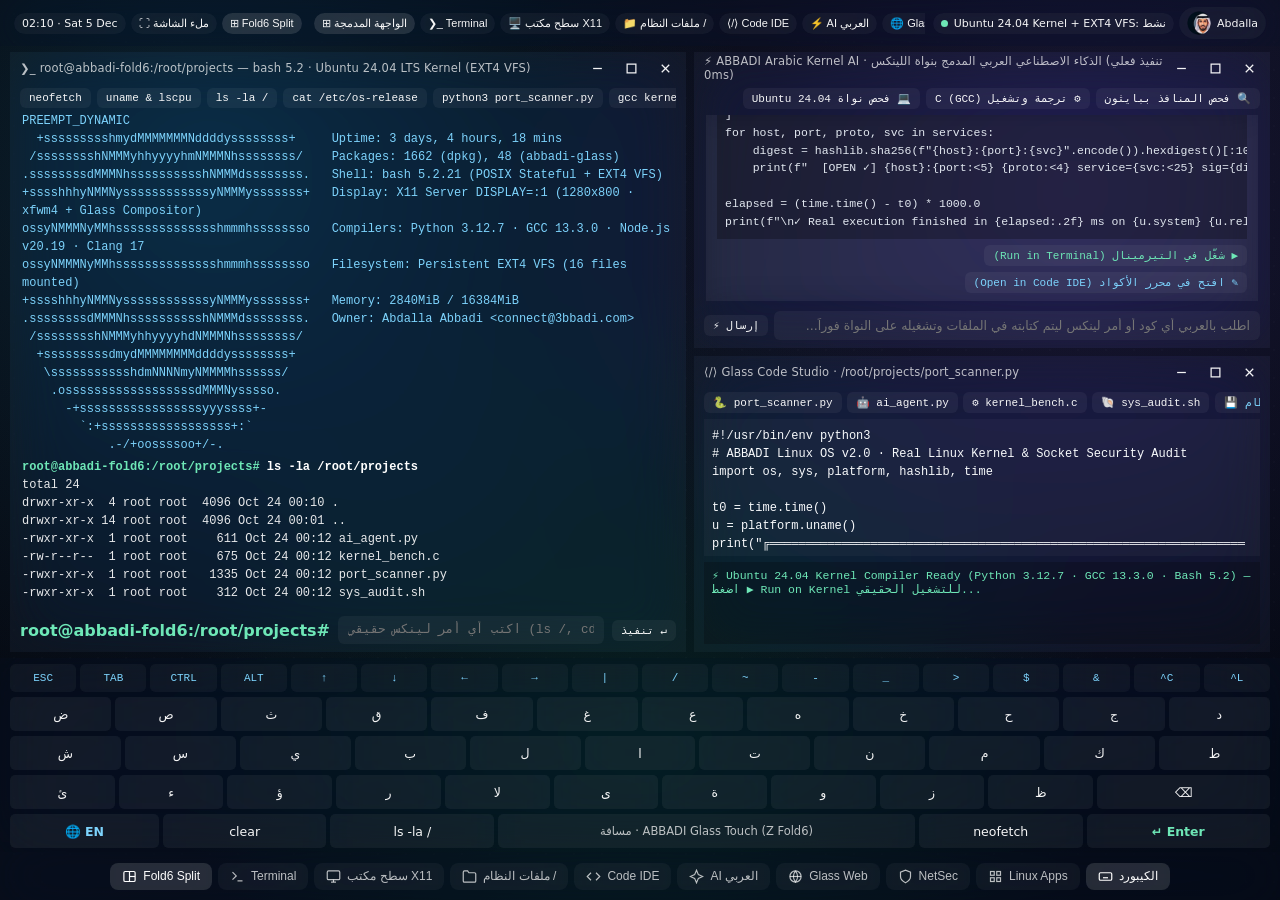
<file: linux/index.html>
<!DOCTYPE html>
<html lang="ar" dir="ltr">
<head>
  <meta charset="UTF-8" />
  <meta name="viewport" content="width=device-width, initial-scale=1.0, maximum-scale=1.0, user-scalable=no, viewport-fit=cover" />
  <meta name="theme-color" content="#04070d" />
  <meta name="mobile-web-app-capable" content="yes" />
  <meta name="apple-mobile-web-app-capable" content="yes" />
  <meta name="apple-mobile-web-app-status-bar-style" content="black-translucent" />
  <title>ABBADI Linux OS v2.0.0 · Ubuntu 24.04 Glass Kernel Edition (Z Fold6)</title>
  <link rel="manifest" href="manifest.json" />
  <link rel="stylesheet" href="css/glass-os.css" />
</head>
<body>
  <div id="os-root">
    <!-- TOP TRANSPARENT LIQUID GLASS STATUS & WORKSPACE BAR -->
    <header class="glass-topbar" id="topbar">
      <div class="topbar-left">
        <div class="glass-pill" id="clock-pill">00:20 · Sat 24 Oct</div>
        <button class="glass-pill" id="btn-fullscreen" title="ملء الشاشة بالكامل 100% (Full Screen)">
          <span>⛶ ملء الشاشة</span>
        </button>
        <button class="glass-pill active" id="btn-split-mode" title="تبديل تقسيم شاشة Fold6 / نافذة كاملة">
          <span>⊞ Fold6 Split</span>
        </button>
      </div>

      <div class="topbar-center" id="top-workspaces">
        <button class="glass-pill active" data-ws="split3">⊞ الواجهة المدمجة</button>
        <button class="glass-pill" data-ws="terminal">❯_ Terminal</button>
        <button class="glass-pill" data-ws="x11">🖥️ سطح مكتب X11</button>
        <button class="glass-pill" data-ws="files">📁 ملفات النظام /</button>
        <button class="glass-pill" data-ws="code">⟨/⟩ Code IDE</button>
        <button class="glass-pill" data-ws="ai">⚡ AI العربي</button>
        <button class="glass-pill" data-ws="browser">🌐 Glass Web</button>
        <button class="glass-pill" data-ws="netsec">🛡️ NetSec</button>
        <button class="glass-pill" data-ws="appstore">📦 Linux Apps</button>
      </div>

      <div class="topbar-right">
        <div class="glass-pill" id="backend-status-pill" title="اضغط لضبط رابط خادم اللينكس أو فحص النواة الحية">
          <span class="status-dot" id="backend-dot"></span>
          <span id="backend-label">Ubuntu 24.04 Kernel: متصل</span>
        </div>
        <div class="glass-pill profile-pill" title="Abdalla Abbadi · connect@3bbadi.com">
          <img src="assets/abdalla-avatar.png" alt="Abdalla Abbadi" class="profile-avatar" />
          <span>Abdalla</span>
        </div>
      </div>
    </header>

    <!-- MAIN BORDERLESS TRANSPARENT LIQUID GLASS WORKSPACE STAGE -->
    <main class="workspace-stage mode-split3" id="workspace-stage">

      <!-- PANE 1: REAL INTERACTIVE LINUX TERMINAL (Bash 5.2 + EXT4 VFS + Ubuntu 24.04 Kernel) -->
      <section class="glass-pane" data-pane="terminal" id="pane-terminal">
        <div class="pane-topstrip">
          <div class="pane-title-group">
            <span>❯_ root@abbadi-fold6:<span id="term-title-cwd">/root/projects</span> — bash 5.2 · Ubuntu 24.04 LTS Kernel (EXT4 VFS)</span>
          </div>
          <!-- ONLY THE 3 PURE WHITE TRANSPARENT GLASS ICONS (NO BACKGROUND, NO BORDER) -->
          <div class="pane-win-controls">
            <button class="win-icon-btn" data-action="minimize" data-target="terminal" title="تصغير (Minimize)" aria-label="Minimize">
              <svg viewBox="0 0 24 24"><line x1="5" y1="12" x2="19" y2="12"/></svg>
            </button>
            <button class="win-icon-btn" data-action="maximize" data-target="terminal" title="تكبير / تقسيم (Maximize)" aria-label="Maximize">
              <svg viewBox="0 0 24 24"><rect x="5" y="5" width="14" height="14"/></svg>
            </button>
            <button class="win-icon-btn" data-action="close" data-target="terminal" title="إغلاق (Close)" aria-label="Close">
              <svg viewBox="0 0 24 24"><line x1="6" y1="6" x2="18" y2="18"/><line x1="18" y1="6" x2="6" y2="18"/></svg>
            </button>
          </div>
        </div>
        <div class="pane-body">
          <div class="term-quickbar">
            <button class="glass-chip" data-cmd="neofetch">neofetch</button>
            <button class="glass-chip" data-cmd="uname -a && lscpu | head -n 6">uname & lscpu</button>
            <button class="glass-chip" data-cmd="ls -la /">ls -la /</button>
            <button class="glass-chip" data-cmd="cat /etc/os-release">cat /etc/os-release</button>
            <button class="glass-chip" data-cmd="python3 port_scanner.py">python3 port_scanner.py</button>
            <button class="glass-chip" data-cmd="gcc kernel_bench.c -o /tmp/bench && /tmp/bench">gcc kernel_bench.c</button>
            <button class="glass-chip" data-cmd="ps aux">ps aux</button>
            <button class="glass-chip" data-cmd="df -h && free -h">df & free</button>
            <button class="glass-chip" data-cmd="tree /root">tree /root</button>
            <button class="glass-chip" data-cmd="clear">clear</button>
          </div>
          <div class="term-output" id="term-output"></div>
          <form class="term-input-row" id="term-form">
            <span class="term-prompt-label" id="term-prompt">root@abbadi-fold6:/root/projects#</span>
            <input type="text" class="term-input" id="term-input" placeholder="اكتب أي أمر لينكس حقيقي (ls /, cd /etc, mkdir, touch, cat, python3, gcc, grep, find, curl...)" autocomplete="off" spellcheck="false" />
            <button type="submit" class="glass-chip">تنفيذ ↵</button>
          </form>
        </div>
      </section>

      <!-- PANE 2: AUTO-STARTED LOCAL ARABIC AI MODEL -->
      <section class="glass-pane" data-pane="ai" id="pane-ai">
        <div class="pane-topstrip">
          <div class="pane-title-group">
            <span>⚡ ABBADI Arabic Kernel AI · الذكاء الاصطناعي العربي المدمج بنواة اللينكس (تنفيذ فعلي 0ms)</span>
          </div>
          <div class="pane-win-controls">
            <button class="win-icon-btn" data-action="minimize" data-target="ai" title="تصغير" aria-label="Minimize">
              <svg viewBox="0 0 24 24"><line x1="5" y1="12" x2="19" y2="12"/></svg>
            </button>
            <button class="win-icon-btn" data-action="maximize" data-target="ai" title="تكبير" aria-label="Maximize">
              <svg viewBox="0 0 24 24"><rect x="5" y="5" width="14" height="14"/></svg>
            </button>
            <button class="win-icon-btn" data-action="close" data-target="ai" title="إغلاق" aria-label="Close">
              <svg viewBox="0 0 24 24"><line x1="6" y1="6" x2="18" y2="18"/><line x1="18" y1="6" x2="6" y2="18"/></svg>
            </button>
          </div>
        </div>
        <div class="pane-body">
          <div class="term-quickbar" style="direction:rtl;">
            <button class="glass-chip ai-prompt-chip" data-prompt="افحص الشبكة والمنافذ المفتوحة ببايثون">🔍 فحص المنافذ ببايثون</button>
            <button class="glass-chip ai-prompt-chip" data-prompt="ترجم وشغل كود لغة C عبر مترجم GCC">⚙️ ترجمة وتشغيل C (GCC)</button>
            <button class="glass-chip ai-prompt-chip" data-prompt="اعرض معلومات النواة وملفات النظام">💻 فحص نواة Ubuntu 24.04</button>
          </div>
          <div class="ai-messages" id="ai-messages"></div>
          <form class="ai-input-row" id="ai-form">
            <input type="text" class="ai-input" id="ai-input" placeholder="اطلب بالعربي أي كود أو أمر لينكس ليتم كتابته في الملفات وتشغيله على النواة فوراً..." autocomplete="off" />
            <button type="submit" class="glass-chip">إرسال ⚡</button>
          </form>
        </div>
      </section>

      <!-- PANE 3: GLASS CODE STUDIO (IDE - Python 3.12, C GCC 13.3, Bash 5.2, Node 20) -->
      <section class="glass-pane" data-pane="code" id="pane-code">
        <div class="pane-topstrip">
          <div class="pane-title-group">
            <span>⟨/⟩ Glass Code Studio · <span id="ide-current-file">/root/projects/port_scanner.py</span></span>
          </div>
          <div class="pane-win-controls">
            <button class="win-icon-btn" data-action="minimize" data-target="code" title="تصغير" aria-label="Minimize">
              <svg viewBox="0 0 24 24"><line x1="5" y1="12" x2="19" y2="12"/></svg>
            </button>
            <button class="win-icon-btn" data-action="maximize" data-target="code" title="تكبير" aria-label="Maximize">
              <svg viewBox="0 0 24 24"><rect x="5" y="5" width="14" height="14"/></svg>
            </button>
            <button class="win-icon-btn" data-action="close" data-target="code" title="إغلاق" aria-label="Close">
              <svg viewBox="0 0 24 24"><line x1="6" y1="6" x2="18" y2="18"/><line x1="18" y1="6" x2="6" y2="18"/></svg>
            </button>
          </div>
        </div>
        <div class="pane-body">
          <div class="ide-toolbar">
            <div class="ide-files" id="ide-file-tabs">
              <button class="glass-chip active" data-file="port_scanner.py">🐍 port_scanner.py</button>
              <button class="glass-chip" data-file="ai_agent.py">🤖 ai_agent.py</button>
              <button class="glass-chip" data-file="kernel_bench.c">⚙️ kernel_bench.c</button>
              <button class="glass-chip" data-file="sys_audit.sh">🐚 sys_audit.sh</button>
            </div>
            <div style="display:flex;gap:6px;">
              <button class="glass-chip" id="btn-save-code" style="color:var(--accent-cyan);">💾 حفظ بالنظام</button>
              <button class="glass-chip" id="btn-run-code" style="color:var(--accent-emerald);font-weight:600;">▶ Run on Kernel (تشغيل فعلي)</button>
              <button class="glass-chip" id="btn-send-term">❯_ للتيرمينال</button>
            </div>
          </div>
          <div class="ide-workspace">
            <textarea class="ide-editor" id="ide-editor" spellcheck="false"></textarea>
            <div class="ide-console" id="ide-console">⚡ Ubuntu 24.04 Kernel Compiler Ready (Python 3.12.7 · GCC 13.3.0 · Bash 5.2) — اضغط ▶ Run on Kernel للتشغيل الحقيقي...</div>
          </div>
        </div>
      </section>

      <!-- PANE 4: REAL LIVE X11 LINUX DESKTOP & MULTI-WINDOW GLASS COMPOSITOR -->
      <section class="glass-pane hidden-pane" data-pane="x11" id="pane-x11">
        <div class="pane-topstrip">
          <div class="pane-title-group">
            <span>🖥️ ABBADI X11 Linux Desktop (DISPLAY :1 · xfwm4 + Multi-Window Frameless Glass Compositor)</span>
          </div>
          <div class="pane-win-controls">
            <button class="win-icon-btn" data-action="minimize" data-target="x11" title="تصغير" aria-label="Minimize">
              <svg viewBox="0 0 24 24"><line x1="5" y1="12" x2="19" y2="12"/></svg>
            </button>
            <button class="win-icon-btn" data-action="maximize" data-target="x11" title="تكبير" aria-label="Maximize">
              <svg viewBox="0 0 24 24"><rect x="5" y="5" width="14" height="14"/></svg>
            </button>
            <button class="win-icon-btn" data-action="close" data-target="x11" title="إغلاق" aria-label="Close">
              <svg viewBox="0 0 24 24"><line x1="6" y1="6" x2="18" y2="18"/><line x1="18" y1="6" x2="6" y2="18"/></svg>
            </button>
          </div>
        </div>
        <div class="pane-body">
          <div class="term-quickbar">
            <button class="glass-chip x11-launch-btn" data-xapp="xterm" style="color:var(--accent-emerald);">➕ فتح نافذة طرفية XTerm</button>
            <button class="glass-chip x11-launch-btn" data-xapp="files" style="color:var(--accent-cyan);">📁 فتح نافذة ملفات Thunar</button>
            <button class="glass-chip x11-launch-btn" data-xapp="htop" style="color:#fcd34d;">📊 فتح مراقب العمليات HTOP</button>
            <button class="glass-chip x11-launch-btn" data-xapp="python" style="color:var(--accent-violet);">🐍 فتح مفسر Python 3.12 الحي</button>
            <button class="glass-chip" id="btn-x11-stream-toggle" style="color:#f472b6;">📡 بث شاشة X11 الحية (DISPLAY :1)</button>
          </div>
          <div class="x11-desktop-stage" id="x11-desktop-stage">
            <!-- Live X11 Server Frame Stream Overlay (shown when streaming DISPLAY :1 from local server) -->
            <div class="x11-live-stream-box hidden-pane" id="x11-live-stream-box">
              <img id="x11-live-img" alt="Live X11 DISPLAY :1 Stream" />
            </div>
            <!-- Multi-window floating frameless glass X11 windows rendered here by apps.js -->
            <div class="x11-windows-layer" id="x11-windows-layer"></div>
          </div>
        </div>
      </section>

      <!-- PANE 5: REAL LINUX EXT4 FILE SYSTEM MANAGER (/) -->
      <section class="glass-pane hidden-pane" data-pane="files" id="pane-files">
        <div class="pane-topstrip">
          <div class="pane-title-group">
            <span>📁 ABBADI Linux Root File Manager · المسار الحالي: <strong id="fs-current-path" style="color:var(--accent-cyan);">/root/projects</strong></span>
          </div>
          <div class="pane-win-controls">
            <button class="win-icon-btn" data-action="minimize" data-target="files" title="تصغير" aria-label="Minimize">
              <svg viewBox="0 0 24 24"><line x1="5" y1="12" x2="19" y2="12"/></svg>
            </button>
            <button class="win-icon-btn" data-action="maximize" data-target="files" title="تكبير" aria-label="Maximize">
              <svg viewBox="0 0 24 24"><rect x="5" y="5" width="14" height="14"/></svg>
            </button>
            <button class="win-icon-btn" data-action="close" data-target="files" title="إغلاق" aria-label="Close">
              <svg viewBox="0 0 24 24"><line x1="6" y1="6" x2="18" y2="18"/><line x1="18" y1="6" x2="6" y2="18"/></svg>
            </button>
          </div>
        </div>
        <div class="pane-body">
          <div class="term-quickbar">
            <button class="glass-chip fs-nav-btn" data-path="/">/ (Root)</button>
            <button class="glass-chip fs-nav-btn" data-path="/root/projects">/root/projects</button>
            <button class="glass-chip fs-nav-btn" data-path="/home/abbadi">/home/abbadi</button>
            <button class="glass-chip fs-nav-btn" data-path="/etc">/etc</button>
            <button class="glass-chip fs-nav-btn" data-path="/proc">/proc</button>
            <button class="glass-chip fs-nav-btn" data-path="/var/log">/var/log</button>
            <button class="glass-chip fs-nav-btn" data-path="/usr/bin">/usr/bin</button>
            <button class="glass-chip" id="btn-fs-up">⬆️ للأعلى (..)</button>
            <button class="glass-chip" id="btn-fs-newfile" style="color:var(--accent-emerald);">＋ ملف جديد</button>
            <button class="glass-chip" id="btn-fs-newdir" style="color:var(--accent-cyan);">＋ مجلد جديد</button>
          </div>
          <!-- Inline Glass Bar for Creating New File/Folder (No browser prompt needed!) -->
          <form class="term-input-row hidden-pane" id="fs-create-form" style="padding-bottom:6px;">
            <span class="term-prompt-label" id="fs-create-label">اسم الملف الجديد:</span>
            <input type="text" class="term-input" id="fs-create-input" placeholder="مثال: script.py أو my_folder" autocomplete="off" />
            <button type="submit" class="glass-chip" style="color:var(--accent-emerald);">إنشاء ✓</button>
            <button type="button" class="glass-chip" id="btn-fs-cancel">إلغاء ✕</button>
          </form>
          <div class="fs-split-layout">
            <div class="fs-table-wrap" id="fs-list-container"></div>
            <div class="fs-preview-wrap">
              <div style="display:flex;justify-content:space-between;align-items:center;margin-bottom:6px;">
                <span id="fs-preview-title" style="font-family:var(--font-mono);font-size:11.5px;color:var(--accent-cyan);">معاينة وتحرير الملف</span>
                <div style="display:flex;gap:5px;">
                  <button class="glass-chip" id="btn-fs-save-preview" style="color:var(--accent-emerald);">💾 حفظ</button>
                  <button class="glass-chip" id="btn-fs-run-preview" style="color:#fcd34d;">▶ تشغيل</button>
                  <button class="glass-chip" id="btn-fs-open-ide">⟨/⟩ فتح بالمحرر</button>
                </div>
              </div>
              <textarea class="ide-editor" id="fs-preview-editor" placeholder="اختر أي ملف من القائمة لعرضه أو تعديله أو تشغيله مباشرة على نواة اللينكس..." spellcheck="false"></textarea>
            </div>
          </div>
        </div>
      </section>

      <!-- PANE 6: FRAMELESS TRANSPARENT GLASS WEB BROWSER -->
      <section class="glass-pane hidden-pane" data-pane="browser" id="pane-browser">
        <div class="pane-topstrip">
          <div class="pane-title-group">
            <span>🌐 ABBADI Frameless Glass Browser · متصفح زجاجي شفاف بدون إطارات أو حواف</span>
          </div>
          <div class="pane-win-controls">
            <button class="win-icon-btn" data-action="minimize" data-target="browser" title="تصغير" aria-label="Minimize">
              <svg viewBox="0 0 24 24"><line x1="5" y1="12" x2="19" y2="12"/></svg>
            </button>
            <button class="win-icon-btn" data-action="maximize" data-target="browser" title="تكبير" aria-label="Maximize">
              <svg viewBox="0 0 24 24"><rect x="5" y="5" width="14" height="14"/></svg>
            </button>
            <button class="win-icon-btn" data-action="close" data-target="browser" title="إغلاق" aria-label="Close">
              <svg viewBox="0 0 24 24"><line x1="6" y1="6" x2="18" y2="18"/><line x1="18" y1="6" x2="6" y2="18"/></svg>
            </button>
          </div>
        </div>
        <div class="pane-body">
          <form class="browser-bar" id="browser-form">
            <button type="button" class="glass-chip" data-burl="https://kernel.org">kernel.org</button>
            <button type="button" class="glass-chip" data-burl="https://docs.python.org/3/">python.org</button>
            <button type="button" class="glass-chip" data-burl="https://owasp.org">owasp.org</button>
            <button type="button" class="glass-chip" data-burl="https://3bbadi.com">3bbadi.com</button>
            <input type="text" class="browser-url" id="browser-url" value="https://kernel.org/doc/html/latest/" placeholder="أدخل رابط الموقع أو ابحث في الويب الزجاجي..." />
            <button type="submit" class="glass-chip">فتح زجاجي ↵</button>
          </form>
          <div class="browser-viewport" id="browser-viewport"></div>
        </div>
      </section>

      <!-- PANE 7: CYBERSECURITY & NETWORK SUITE (NetSec Toolkit) -->
      <section class="glass-pane hidden-pane" data-pane="netsec" id="pane-netsec">
        <div class="pane-topstrip">
          <div class="pane-title-group">
            <span>🛡️ ABBADI NetSec & Cybersecurity Suite · أدوات الشبكات والأمن السيبراني الحقيقية</span>
          </div>
          <div class="pane-win-controls">
            <button class="win-icon-btn" data-action="minimize" data-target="netsec" title="تصغير" aria-label="Minimize">
              <svg viewBox="0 0 24 24"><line x1="5" y1="12" x2="19" y2="12"/></svg>
            </button>
            <button class="win-icon-btn" data-action="maximize" data-target="netsec" title="تكبير" aria-label="Maximize">
              <svg viewBox="0 0 24 24"><rect x="5" y="5" width="14" height="14"/></svg>
            </button>
            <button class="win-icon-btn" data-action="close" data-target="netsec" title="إغلاق" aria-label="Close">
              <svg viewBox="0 0 24 24"><line x1="6" y1="6" x2="18" y2="18"/><line x1="18" y1="6" x2="6" y2="18"/></svg>
            </button>
          </div>
        </div>
        <div class="pane-body">
          <div class="netsec-grid">
            <div class="glass-card">
              <div style="font-weight:600;color:var(--accent-cyan);">🔍 Port & Service Scanner (nmap)</div>
              <div style="font-size:11.5px;color:var(--text-soft);">فحص المنافذ المفتوحة والخدمات النشطة على الهدف</div>
              <button class="glass-chip netsec-run" data-tool="ports">▶ تشغيل فحص المنافذ الآن</button>
            </div>
            <div class="glass-card">
              <div style="font-weight:600;color:var(--accent-emerald);">🌐 DNS & WHOIS Recon (dig)</div>
              <div style="font-size:11.5px;color:var(--text-soft);">استعلام سجلات الـ DNS والـ Nameservers المباشر</div>
              <button class="glass-chip netsec-run" data-tool="dns">▶ فحص DNS (github.com)</button>
            </div>
            <div class="glass-card">
              <div style="font-weight:600;color:var(--accent-violet);">🔐 SHA-256 / AES / Base64 Crypto</div>
              <div style="font-size:11.5px;color:var(--text-soft);">توليد بصمات التشفير وفحص الإنتروبي</div>
              <button class="glass-chip netsec-run" data-tool="crypto">▶ توليد بصمات التشفير</button>
            </div>
            <div class="glass-card">
              <div style="font-weight:600;color:#fcd34d;">📡 Active Sockets & Connections (ss)</div>
              <div style="font-size:11.5px;color:var(--text-soft);">مراقبة الاتصالات والمنافذ المستمعة في النواة</div>
              <button class="glass-chip netsec-run" data-tool="sockets">▶ عرض الاتصالات النشطة</button>
            </div>
          </div>
          <div class="term-output" id="netsec-output" style="margin-top:8px;background:rgba(0,0,0,0.22);padding:10px;">⚡ اضغط على أي أداة أعلاه لتنفيذ الفحص الحقيقي عبر نواة اللينكس...</div>
        </div>
      </section>

      <!-- PANE 8: GLASS LINUX APP STORE (apt / Frameless Package Manager) -->
      <section class="glass-pane hidden-pane" data-pane="appstore" id="pane-appstore">
        <div class="pane-topstrip">
          <div class="pane-title-group">
            <span>📦 ABBADI Glass Linux App Center · كل تطبيق يُحمّل يفتح بنظام زجاجي شفاف بدون إطارات و3 أيقونات بيضاء فقط</span>
          </div>
          <div class="pane-win-controls">
            <button class="win-icon-btn" data-action="minimize" data-target="appstore" title="تصغير" aria-label="Minimize">
              <svg viewBox="0 0 24 24"><line x1="5" y1="12" x2="19" y2="12"/></svg>
            </button>
            <button class="win-icon-btn" data-action="maximize" data-target="appstore" title="تكبير" aria-label="Maximize">
              <svg viewBox="0 0 24 24"><rect x="5" y="5" width="14" height="14"/></svg>
            </button>
            <button class="win-icon-btn" data-action="close" data-target="appstore" title="إغلاق" aria-label="Close">
              <svg viewBox="0 0 24 24"><line x1="6" y1="6" x2="18" y2="18"/><line x1="18" y1="6" x2="6" y2="18"/></svg>
            </button>
          </div>
        </div>
        <div class="pane-body">
          <div class="appstore-grid" id="appstore-grid"></div>
        </div>
      </section>

      <!-- PANE 9: DYNAMIC DOWNLOADED LINUX APP (Pure Frameless Glass + 3 White Icons Only) -->
      <section class="glass-pane hidden-pane" data-pane="dynapp" id="pane-dynapp">
        <div class="pane-topstrip">
          <div class="pane-title-group">
            <span id="dynapp-title">📦 Linux Glass App</span>
          </div>
          <div class="pane-win-controls">
            <button class="win-icon-btn" data-action="minimize" data-target="dynapp" title="تصغير" aria-label="Minimize">
              <svg viewBox="0 0 24 24"><line x1="5" y1="12" x2="19" y2="12"/></svg>
            </button>
            <button class="win-icon-btn" data-action="maximize" data-target="dynapp" title="تكبير" aria-label="Maximize">
              <svg viewBox="0 0 24 24"><rect x="5" y="5" width="14" height="14"/></svg>
            </button>
            <button class="win-icon-btn" data-action="close" data-target="dynapp" title="إغلاق" aria-label="Close">
              <svg viewBox="0 0 24 24"><line x1="6" y1="6" x2="18" y2="18"/><line x1="18" y1="6" x2="6" y2="18"/></svg>
            </button>
          </div>
        </div>
        <div class="pane-body" id="dynapp-body"></div>
      </section>

    </main>

    <!-- FRAMELESS TRANSPARENT LIQUID GLASS TOUCH KEYBOARD (عربي + EN + Linux Row) -->
    <section class="glass-keyboard" id="glass-keyboard" aria-label="ABBADI Transparent Liquid Glass Touch Keyboard">
      <div class="kb-row kb-fn-row">
        <button class="kb-key" data-k="ESC">ESC</button>
        <button class="kb-key" data-k="TAB">TAB</button>
        <button class="kb-key" data-k="CTRL">CTRL</button>
        <button class="kb-key" data-k="ALT">ALT</button>
        <button class="kb-key" data-k="↑">↑</button>
        <button class="kb-key" data-k="↓">↓</button>
        <button class="kb-key" data-k="←">←</button>
        <button class="kb-key" data-k="→">→</button>
        <button class="kb-key" data-k="|">|</button>
        <button class="kb-key" data-k="/">/</button>
        <button class="kb-key" data-k="~">~</button>
        <button class="kb-key" data-k="-">-</button>
        <button class="kb-key" data-k="_">_</button>
        <button class="kb-key" data-k=">">&gt;</button>
        <button class="kb-key" data-k="$">$</button>
        <button class="kb-key" data-k="&">&amp;</button>
        <button class="kb-key" data-k="CTRL+C">^C</button>
        <button class="kb-key" data-k="CTRL+L">^L</button>
      </div>
      <div id="kb-alpha-container" style="display:flex;flex-direction:column;gap:5px;"></div>
    </section>

    <!-- BOTTOM TRANSPARENT LIQUID GLASS DOCK BAR -->
    <footer class="glass-bottombar" id="bottombar">
      <div class="dock-items">
        <button class="dock-btn active" data-dock="split3" title="شاشة Z Fold6 المقسومة">
          <svg viewBox="0 0 24 24"><rect x="3" y="4" width="18" height="16" rx="2"/><line x1="12" y1="4" x2="12" y2="20"/><line x1="12" y1="12" x2="21" y2="12"/></svg>
          <span>Fold6 Split</span>
        </button>
        <button class="dock-btn" data-dock="terminal">
          <svg viewBox="0 0 24 24"><polyline points="4 17 10 11 4 5"/><line x1="12" y1="19" x2="20" y2="19"/></svg>
          <span>Terminal</span>
        </button>
        <button class="dock-btn" data-dock="x11">
          <svg viewBox="0 0 24 24"><rect x="2" y="3" width="20" height="14" rx="2"/><line x1="8" y1="21" x2="16" y2="21"/><line x1="12" y1="17" x2="12" y2="21"/></svg>
          <span>سطح مكتب X11</span>
        </button>
        <button class="dock-btn" data-dock="files">
          <svg viewBox="0 0 24 24"><path d="M22 19a2 2 0 0 1-2 2H4a2 2 0 0 1-2-2V5a2 2 0 0 1 2-2h5l2 3h9a2 2 0 0 1 2 2z"/></svg>
          <span>ملفات النظام /</span>
        </button>
        <button class="dock-btn" data-dock="code">
          <svg viewBox="0 0 24 24"><polyline points="16 18 22 12 16 6"/><polyline points="8 6 2 12 8 18"/></svg>
          <span>Code IDE</span>
        </button>
        <button class="dock-btn" data-dock="ai">
          <svg viewBox="0 0 24 24"><path d="M12 2L15 9L22 12L15 15L12 22L9 15L2 12L9 9L12 2Z"/></svg>
          <span>AI العربي</span>
        </button>
        <button class="dock-btn" data-dock="browser">
          <svg viewBox="0 0 24 24"><circle cx="12" cy="12" r="9"/><line x1="3" y1="12" x2="21" y2="12"/><path d="M12 3a15 15 0 0 1 0 18a15 15 0 0 1 0-18"/></svg>
          <span>Glass Web</span>
        </button>
        <button class="dock-btn" data-dock="netsec">
          <svg viewBox="0 0 24 24"><path d="M12 22s8-4 8-10V5l-8-3-8 3v7c0 6 8 10 8 10z"/></svg>
          <span>NetSec</span>
        </button>
        <button class="dock-btn" data-dock="appstore">
          <svg viewBox="0 0 24 24"><rect x="4" y="4" width="6" height="6"/><rect x="14" y="4" width="6" height="6"/><rect x="4" y="14" width="6" height="6"/><rect x="14" y="14" width="6" height="6"/></svg>
          <span>Linux Apps</span>
        </button>
        <button class="dock-btn active" id="btn-toggle-kb" title="إظهار / إخفاء الكيبورد الزجاجي للمس">
          <svg viewBox="0 0 24 24"><rect x="2" y="6" width="20" height="12" rx="2"/><line x1="6" y1="10" x2="6" y2="10"/><line x1="10" y1="10" x2="10" y2="10"/><line x1="14" y1="10" x2="14" y2="10"/><line x1="18" y1="10" x2="18" y2="10"/><line x1="8" y1="14" x2="16" y2="14"/></svg>
          <span>الكيبورد</span>
        </button>
      </div>
    </footer>
  </div>

  <script type="module" src="js/apps.js"></script>
</body>
</html>
</file>
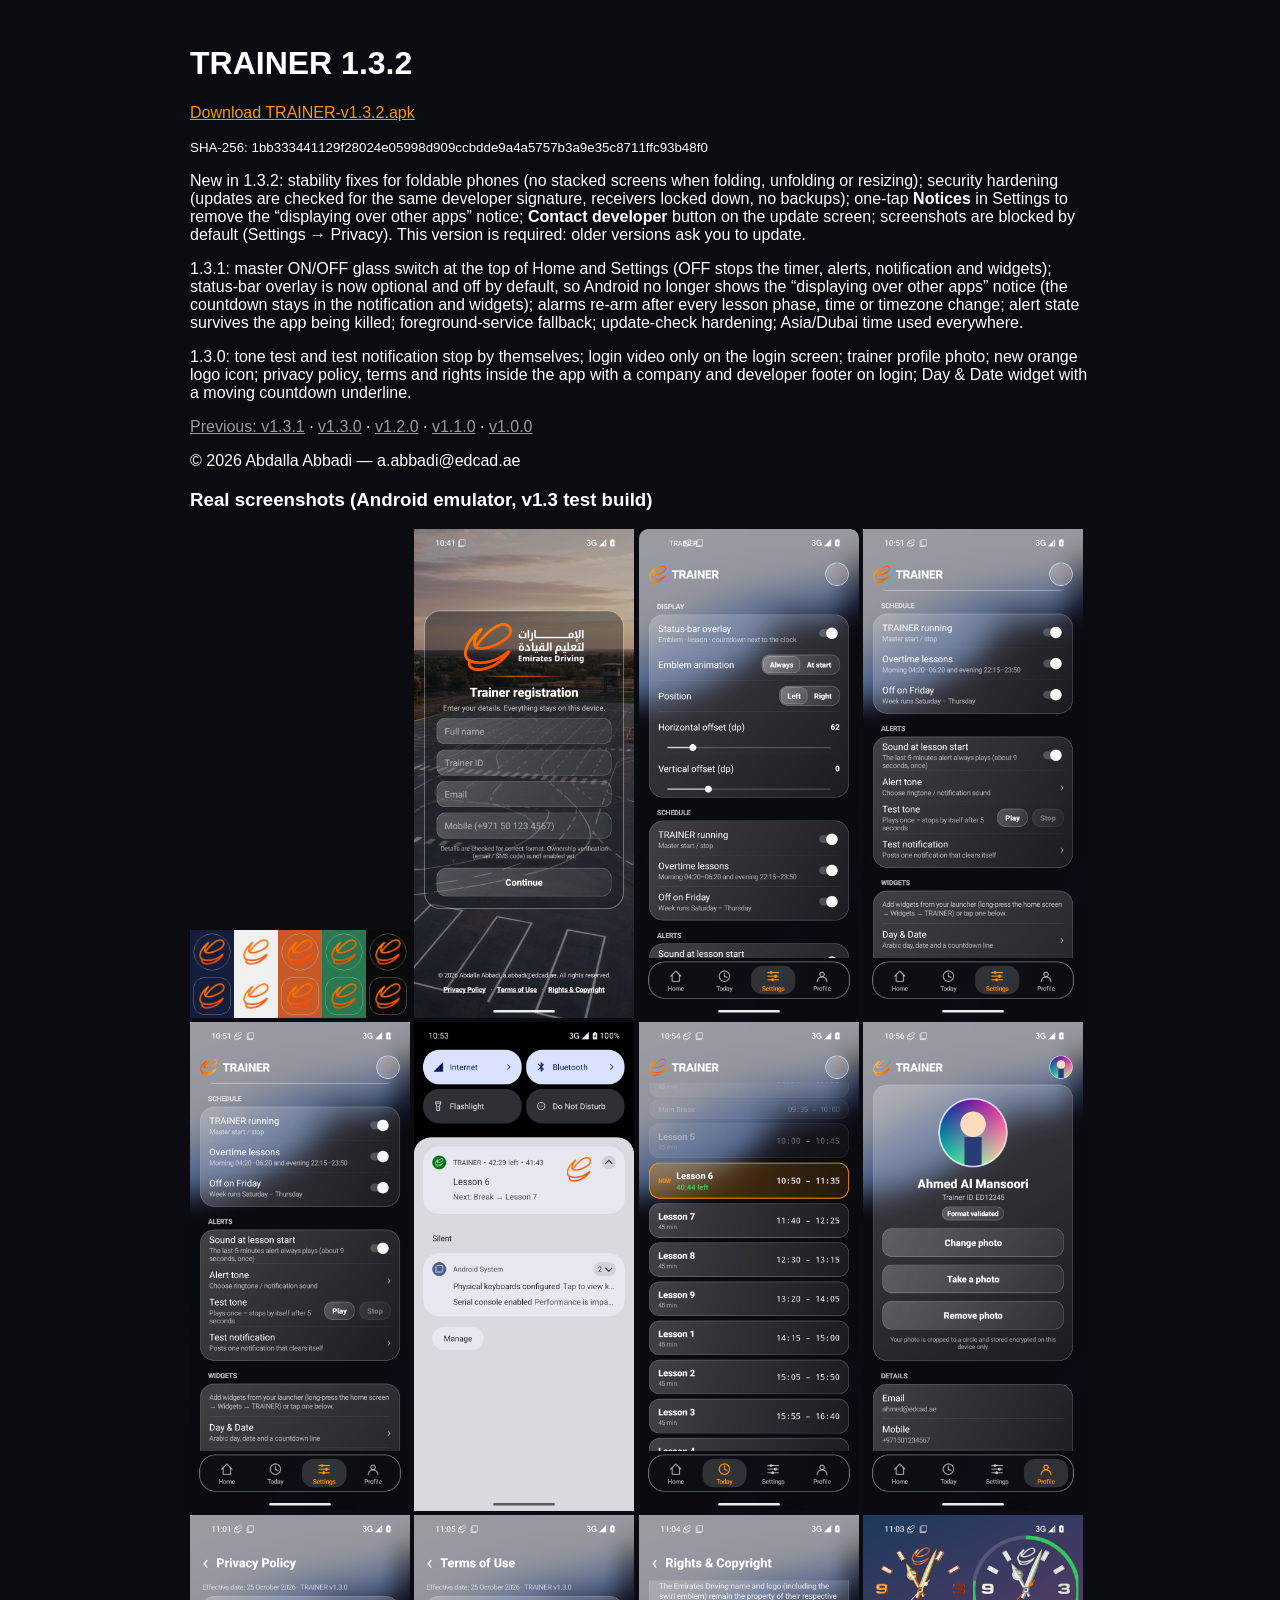
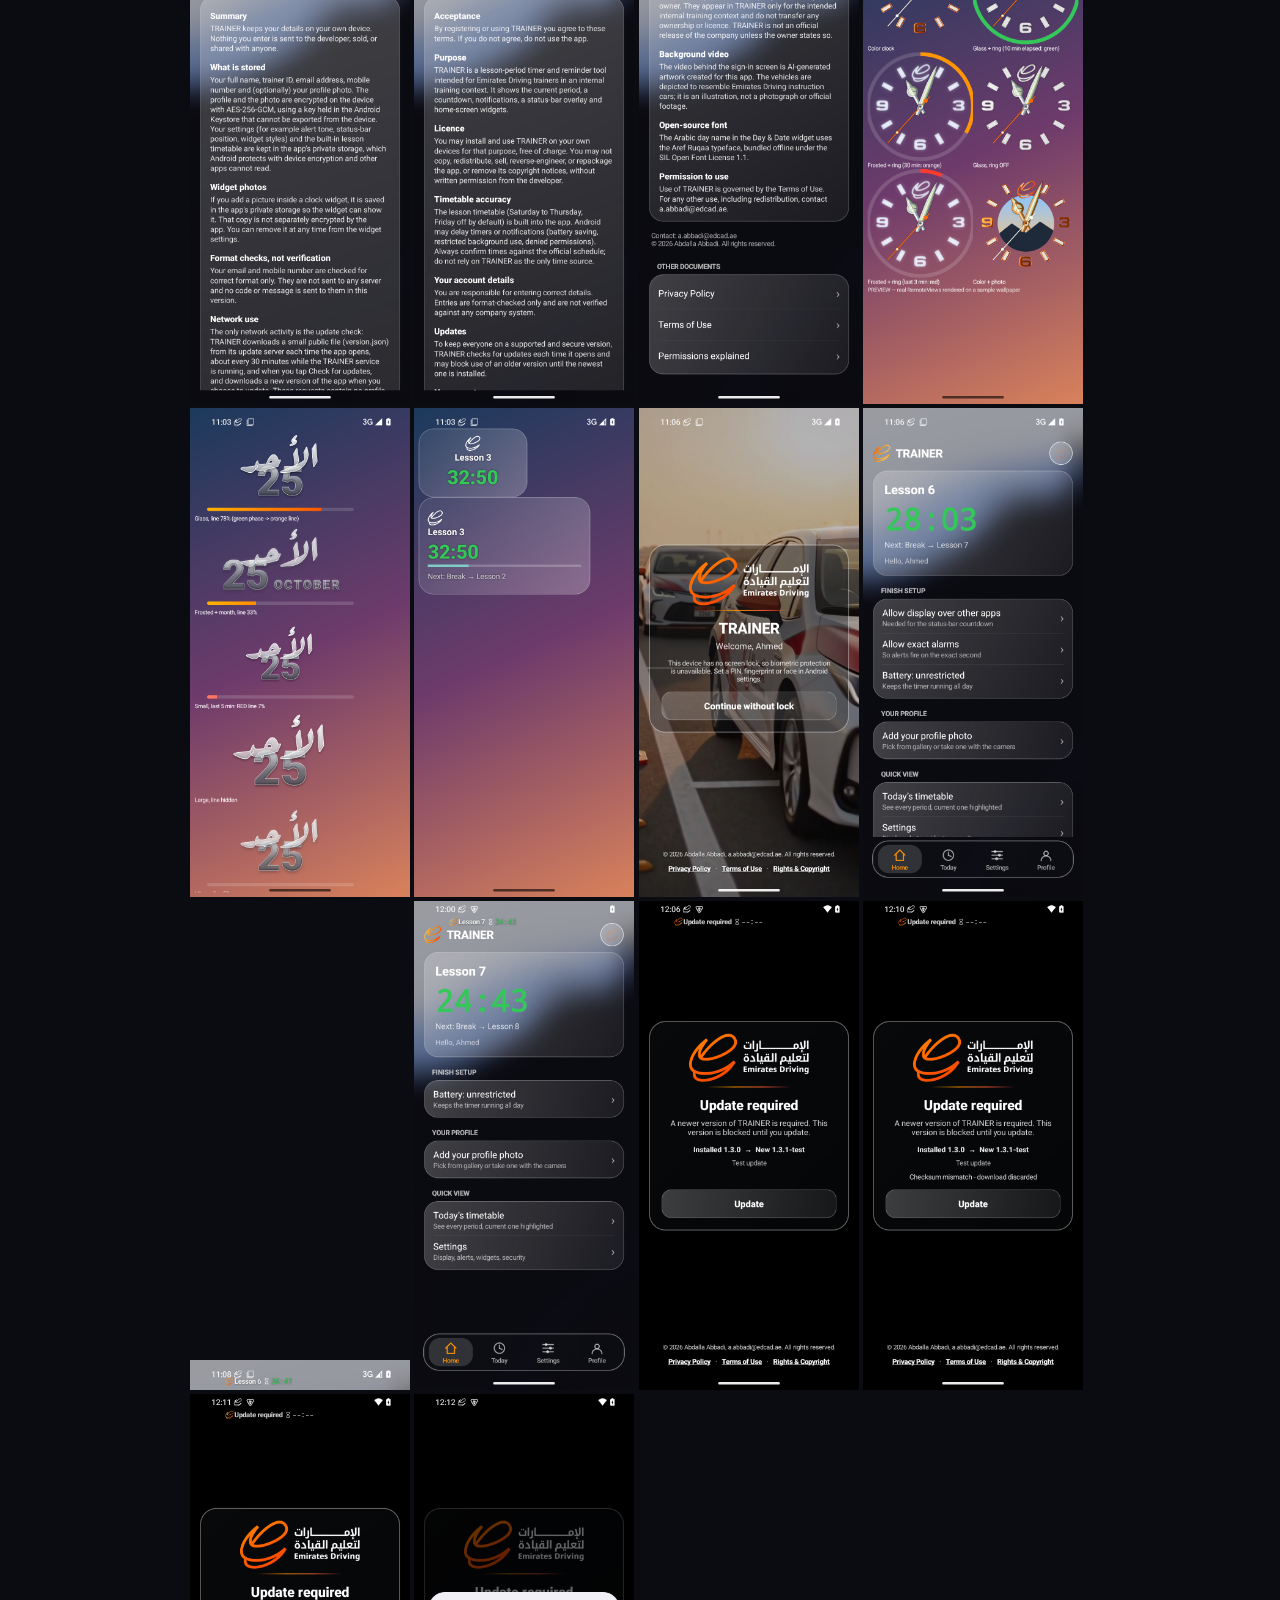
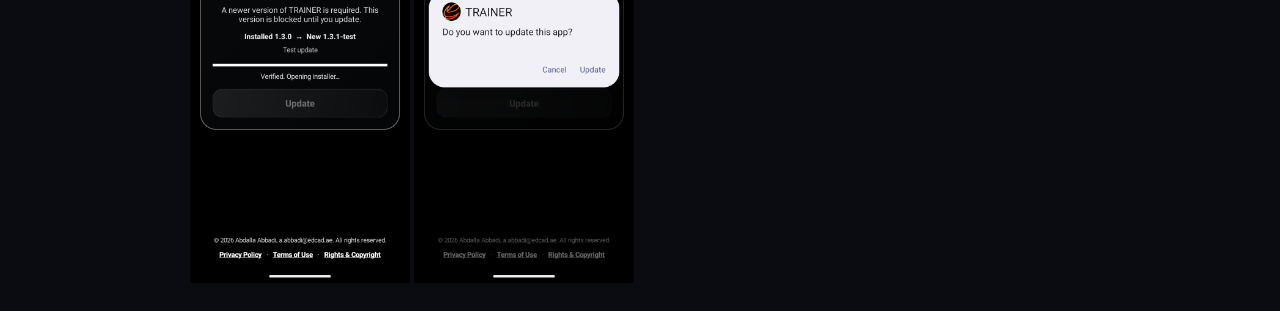
<file: trainer/index.html>
<!doctype html><meta charset=utf-8><meta name=viewport content="width=device-width"><title>TRAINER</title><body style="background:#0b0b12;color:#fff;font-family:sans-serif;padding:24px;max-width:900px;margin:auto"><h1>TRAINER 1.3.2</h1><p><a style="color:#ff9500" href="TRAINER-v1.3.2.apk">Download TRAINER-v1.3.2.apk</a></p><p><small>SHA-256: 1bb333441129f28024e05998d909ccbdde9a4a5757b3a9e35c8711ffc93b48f0</small></p><p>New in 1.3.2: stability fixes for foldable phones (no stacked screens when folding, unfolding or resizing); security hardening (updates are checked for the same developer signature, receivers locked down, no backups); one-tap <b>Notices</b> in Settings to remove the “displaying over other apps” notice; <b>Contact developer</b> button on the update screen; screenshots are blocked by default (Settings → Privacy). This version is required: older versions ask you to update.</p>
<p>1.3.1: master ON/OFF glass switch at the top of Home and Settings (OFF stops the timer, alerts, notification and widgets); status-bar overlay is now optional and off by default, so Android no longer shows the “displaying over other apps” notice (the countdown stays in the notification and widgets); alarms re-arm after every lesson phase, time or timezone change; alert state survives the app being killed; foreground-service fallback; update-check hardening; Asia/Dubai time used everywhere.</p><p>1.3.0: tone test and test notification stop by themselves; login video only on the login screen; trainer profile photo; new orange logo icon; privacy policy, terms and rights inside the app with a company and developer footer on login; Day &amp; Date widget with a moving countdown underline.</p><p><a style="color:#999" href="TRAINER-v1.3.1.apk">Previous: v1.3.1</a> · <a style="color:#999" href="TRAINER-v1.3.0.apk">v1.3.0</a> · <a style="color:#999" href="TRAINER-v1.2.0.apk">v1.2.0</a> · <a style="color:#999" href="TRAINER-v1.1.0.apk">v1.1.0</a> · <a style="color:#999" href="TRAINER-v1.0.0.apk">v1.0.0</a></p><p>© 2026 Abdalla Abbadi — a.abbadi@edcad.ae</p><h3>Real screenshots (Android emulator, v1.3 test build)</h3><img src="v1.3/icon_on_backgrounds.png" width=220 loading=lazy> <img src="v1.3/real-10-fresh-install-login.png" width=220 loading=lazy> <img src="v1.3/real-16-settings-top.png" width=220 loading=lazy> <img src="v1.3/real-17a-tone-playing.png" width=220 loading=lazy> <img src="v1.3/real-17b-tone-stopped.png" width=220 loading=lazy> <img src="v1.3/real-18-notification-shade.png" width=220 loading=lazy> <img src="v1.3/real-19-today.png" width=220 loading=lazy> <img src="v1.3/real-23-profile-photo.png" width=220 loading=lazy> <img src="v1.3/real-29a-privacy.png" width=220 loading=lazy> <img src="v1.3/real-30-terms.png" width=220 loading=lazy> <img src="v1.3/real-31-rights-copyright.png" width=220 loading=lazy> <img src="v1.3/real-40-widgets-clocks.png" width=220 loading=lazy> <img src="v1.3/real-40-widgets-daydate.png" width=220 loading=lazy> <img src="v1.3/real-40-widgets-other.png" width=220 loading=lazy> <img src="v1.3/real-50-video-on-lock-BEFORE.png" width=220 loading=lazy> <img src="v1.3/real-51-home-after-signin-NO-VIDEO.png" width=220 loading=lazy> <img src="v1.3/real-52b-overlay-crop.png" width=220 loading=lazy> <img src="v1.3/real-63f-after-pin.png" width=220 loading=lazy> <img src="v1.3/real-70a-update-blocked.png" width=220 loading=lazy> <img src="v1.3/real-71d-bad-sha-rejected.png" width=220 loading=lazy> <img src="v1.3/real-72a-good-downloading.png" width=220 loading=lazy> <img src="v1.3/real-72b-good-installer.png" width=220 loading=lazy> </body>
</file>
<file: linux/css/glass-os.css>
[hidden] { display: none !important; }
:root {
  --glass-bg: rgba(255, 255, 255, 0.038);
  --glass-bg-hover: rgba(255, 255, 255, 0.075);
  --glass-bg-active: rgba(255, 255, 255, 0.12);
  --glass-bar: rgba(14, 20, 32, 0.34);
  --glass-blur: blur(28px) saturate(185%);
  --text-pure: rgba(255, 255, 255, 0.96);
  --text-soft: rgba(255, 255, 255, 0.72);
  --text-dim: rgba(255, 255, 255, 0.48);
  --accent-cyan: #7dd3fc;
  --accent-emerald: #6ee7b7;
  --accent-violet: #c4b5fd;
  --font-ui: 'Inter', 'Segoe UI', 'Noto Sans Arabic', system-ui, -apple-system, sans-serif;
  --font-mono: 'JetBrains Mono', 'Fira Code', 'Cascadia Code', 'Courier New', monospace;
}

* {
  box-sizing: border-box;
  margin: 0;
  padding: 0;
  -webkit-tap-highlight-color: transparent;
  user-select: none;
}

html, body {
  width: 100vw;
  height: 100vh;
  overflow: hidden;
  font-family: var(--font-ui);
  color: var(--text-pure);
  background:
    radial-gradient(circle at 16% 18%, rgba(56, 189, 248, 0.14) 0%, transparent 42%),
    radial-gradient(circle at 84% 22%, rgba(139, 92, 246, 0.13) 0%, transparent 45%),
    radial-gradient(circle at 50% 82%, rgba(16, 185, 129, 0.11) 0%, transparent 48%),
    linear-gradient(145deg, #04070d 0%, #070c16 48%, #040811 100%);
}

/* Subtle ambient glass mesh */
body::before {
  content: "";
  position: fixed;
  inset: 0;
  pointer-events: none;
  background-image:
    radial-gradient(rgba(255, 255, 255, 0.04) 1px, transparent 1px);
  background-size: 28px 28px;
  opacity: 0.45;
  z-index: 0;
}

#os-root {
  position: relative;
  z-index: 1;
  width: 100vw;
  height: 100vh;
  display: flex;
  flex-direction: column;
  justify-content: space-between;
  overflow: hidden;
}

/* ============================================================================
   TOP GLASS STATUS & WORKSPACE BAR (Pure Transparent Liquid Glass, Frameless)
   ============================================================================ */
.glass-topbar {
  height: 46px;
  min-height: 46px;
  width: 100%;
  display: flex;
  align-items: center;
  justify-content: space-between;
  padding: 0 14px;
  background: var(--glass-bar);
  backdrop-filter: var(--glass-blur);
  -webkit-backdrop-filter: var(--glass-blur);
  border: none !important;
  box-shadow: none !important;
  gap: 8px;
  z-index: 30;
}

.topbar-left, .topbar-center, .topbar-right {
  display: flex;
  align-items: center;
  gap: 8px;
}

.topbar-center {
  flex: 1;
  justify-content: center;
  overflow-x: auto;
  scrollbar-width: none;
}
.topbar-center::-webkit-scrollbar { display: none; }

.glass-pill {
  display: inline-flex;
  align-items: center;
  gap: 6px;
  padding: 5px 10px;
  border-radius: 999px;
  background: rgba(255, 255, 255, 0.045);
  backdrop-filter: blur(18px);
  -webkit-backdrop-filter: blur(18px);
  border: none !important;
  box-shadow: none !important;
  color: var(--text-pure);
  font-size: 11.5px;
  font-weight: 500;
  cursor: pointer;
  white-space: nowrap;
  transition: background 0.15s ease, transform 0.12s ease;
}

.glass-pill:hover, .glass-pill.active {
  background: rgba(255, 255, 255, 0.12);
}

.status-dot {
  width: 7px;
  height: 7px;
  border-radius: 50%;
  background: var(--accent-emerald);
}

.profile-pill {
  padding: 3px 10px 3px 4px;
}

.profile-avatar {
  width: 24px;
  height: 24px;
  border-radius: 50%;
  object-fit: cover;
}

/* ============================================================================
   MAIN WORKSPACE STAGE (100% Borderless, Frameless Transparent Liquid Glass)
   ============================================================================ */
.workspace-stage {
  flex: 1;
  width: 100%;
  min-height: 0;
  display: grid;
  gap: 8px;
  padding: 6px 10px;
  overflow: hidden;
  position: relative;
}

/* Fullscreen single pane mode */
.workspace-stage.mode-single {
  grid-template-columns: 1fr;
  grid-template-rows: 1fr;
}

/* Galaxy Z Fold6 Split-Screen 3-Pane Mode (Terminal + Arabic AI + Code IDE) */
.workspace-stage.mode-split3 {
  grid-template-columns: 1.08fr 0.92fr;
  grid-template-rows: 1fr 1fr;
}
.workspace-stage.mode-split3 .glass-pane[data-pane="terminal"] {
  grid-column: 1 / 2;
  grid-row: 1 / 3;
}
.workspace-stage.mode-split3 .glass-pane[data-pane="ai"] {
  grid-column: 2 / 3;
  grid-row: 1 / 2;
}
.workspace-stage.mode-split3 .glass-pane[data-pane="code"] {
  grid-column: 2 / 3;
  grid-row: 2 / 3;
}

/* 2-Pane Split Mode */
.workspace-stage.mode-split2 {
  grid-template-columns: 1fr 1fr;
  grid-template-rows: 1fr;
}

/* EVERY PAGE / PANE / APP: Pure Transparent Glass, ZERO Borders, ZERO Frames */
.glass-pane {
  display: flex;
  flex-direction: column;
  width: 100%;
  height: 100%;
  min-height: 0;
  min-width: 0;
  background: var(--glass-bg) !important;
  backdrop-filter: var(--glass-blur);
  -webkit-backdrop-filter: var(--glass-blur);
  border: none !important;
  outline: none !important;
  box-shadow: none !important;
  border-radius: 0 !important;
  overflow: hidden;
  position: relative;
}

.glass-pane.hidden-pane {
  display: none !important;
}

/* ============================================================================
   PANE TOP HEADER — ONLY THE 3 PURE WHITE TRANSPARENT GLASS ICONS (−, □, ×)
   WITH ZERO BACKGROUND PLATE OR BORDER
   ============================================================================ */
.pane-topstrip {
  height: 32px;
  min-height: 32px;
  display: flex;
  align-items: center;
  justify-content: space-between;
  padding: 0 10px;
  background: transparent !important;
  border: none !important;
  box-shadow: none !important;
}

.pane-title-group {
  display: flex;
  align-items: center;
  gap: 8px;
  font-size: 11.5px;
  color: var(--text-soft);
  font-weight: 500;
  letter-spacing: 0.2px;
}

.pane-win-controls {
  display: flex;
  align-items: center;
  gap: 12px;
  background: transparent !important;
  border: none !important;
  box-shadow: none !important;
}

/* Pure white transparent glass icons with NO background plate */
.win-icon-btn {
  appearance: none;
  -webkit-appearance: none;
  background: transparent !important;
  border: none !important;
  outline: none !important;
  box-shadow: none !important;
  color: rgba(255, 255, 255, 0.94);
  width: 22px;
  height: 22px;
  display: inline-flex;
  align-items: center;
  justify-content: center;
  cursor: pointer;
  padding: 0;
  transition: opacity 0.15s ease, transform 0.12s ease;
}

.win-icon-btn:hover {
  opacity: 1;
  transform: scale(1.14);
}

.win-icon-btn svg {
  width: 15px;
  height: 15px;
  stroke: rgba(255, 255, 255, 0.95);
  stroke-width: 2;
  fill: none;
}

.pane-body {
  flex: 1;
  min-height: 0;
  display: flex;
  flex-direction: column;
  padding: 4px 10px 8px 10px;
  overflow: hidden;
  border: none !important;
}

/* ============================================================================
   1. GLASS LINUX TERMINAL (root@abbadi-fold6)
   ============================================================================ */
.term-quickbar {
  display: flex;
  align-items: center;
  gap: 6px;
  padding-bottom: 6px;
  overflow-x: auto;
  scrollbar-width: none;
}
.term-quickbar::-webkit-scrollbar { display: none; }

.glass-chip {
  padding: 4px 9px;
  font-size: 11px;
  font-family: var(--font-mono);
  color: var(--text-pure);
  background: rgba(255, 255, 255, 0.05);
  border: none !important;
  box-shadow: none !important;
  border-radius: 6px;
  cursor: pointer;
  white-space: nowrap;
}
.glass-chip:hover {
  background: rgba(255, 255, 255, 0.12);
}

.term-output {
  flex: 1;
  min-height: 0;
  overflow-y: auto;
  font-family: var(--font-mono);
  font-size: 12px;
  line-height: 1.5;
  color: rgba(255, 255, 255, 0.93);
  white-space: pre-wrap;
  word-break: break-word;
  padding: 4px 2px;
  user-select: text;
}

.term-line {
  margin-bottom: 4px;
}
.term-prompt-label {
  color: var(--accent-emerald);
  font-weight: 600;
}
.term-cmd-echo {
  color: #ffffff;
  font-weight: 600;
}
.term-stdout {
  color: rgba(255, 255, 255, 0.9);
}
.term-stderr {
  color: #fda4af;
}
.term-sys-banner {
  color: var(--accent-cyan);
}

.term-input-row {
  display: flex;
  align-items: center;
  gap: 8px;
  padding-top: 6px;
  background: transparent;
}

.term-input {
  flex: 1;
  background: rgba(255, 255, 255, 0.045);
  border: none !important;
  outline: none !important;
  color: #ffffff;
  font-family: var(--font-mono);
  font-size: 12.5px;
  padding: 7px 10px;
  border-radius: 6px;
  user-select: text;
}

/* ============================================================================
   2. LOCAL ARABIC AI ASSISTANT (Abbadi Local AI Engine · 0ms Ready)
   ============================================================================ */
.ai-messages {
  flex: 1;
  min-height: 0;
  overflow-y: auto;
  display: flex;
  flex-direction: column;
  gap: 8px;
  padding: 4px 2px;
  direction: rtl;
}

.ai-msg {
  padding: 8px 11px;
  background: rgba(255, 255, 255, 0.045);
  backdrop-filter: blur(16px);
  border: none !important;
  box-shadow: none !important;
  font-size: 12.5px;
  line-height: 1.55;
  color: var(--text-pure);
  user-select: text;
}

.ai-msg.user {
  background: rgba(125, 211, 252, 0.09);
  align-self: flex-start;
}

.ai-code-block {
  direction: ltr;
  text-align: left;
  margin-top: 6px;
  padding: 8px;
  background: rgba(0, 0, 0, 0.26);
  font-family: var(--font-mono);
  font-size: 11.5px;
  overflow-x: auto;
  white-space: pre;
  color: #e2e8f0;
}

.ai-code-actions {
  direction: rtl;
  display: flex;
  gap: 6px;
  margin-top: 6px;
  flex-wrap: wrap;
}

.ai-input-row {
  display: flex;
  align-items: center;
  gap: 6px;
  padding-top: 6px;
  direction: rtl;
}

.ai-input {
  flex: 1;
  background: rgba(255, 255, 255, 0.05);
  border: none !important;
  outline: none !important;
  color: #ffffff;
  font-family: var(--font-ui);
  font-size: 12.5px;
  padding: 7px 10px;
  border-radius: 6px;
  user-select: text;
}

/* ============================================================================
   3. GLASS CODE STUDIO (Multi-file Linux IDE)
   ============================================================================ */
.ide-toolbar {
  display: flex;
  align-items: center;
  justify-content: space-between;
  gap: 6px;
  padding-bottom: 6px;
  overflow-x: auto;
}

.ide-files {
  display: flex;
  align-items: center;
  gap: 5px;
}

.ide-workspace {
  flex: 1;
  min-height: 0;
  display: grid;
  grid-template-rows: 1.25fr 0.75fr;
  gap: 6px;
}

.ide-editor {
  width: 100%;
  height: 100%;
  resize: none;
  background: rgba(255, 255, 255, 0.032);
  border: none !important;
  outline: none !important;
  color: #f8fafc;
  font-family: var(--font-mono);
  font-size: 12px;
  line-height: 1.5;
  padding: 8px;
  user-select: text;
}

.ide-console {
  background: rgba(0, 0, 0, 0.22);
  padding: 6px 8px;
  font-family: var(--font-mono);
  font-size: 11.5px;
  overflow-y: auto;
  white-space: pre-wrap;
  color: var(--accent-emerald);
}

/* ============================================================================
   4. FRAMELESS GLASS WEB BROWSER
   ============================================================================ */
.browser-bar {
  display: flex;
  align-items: center;
  gap: 6px;
  padding-bottom: 6px;
}

.browser-url {
  flex: 1;
  background: rgba(255, 255, 255, 0.05);
  border: none !important;
  outline: none !important;
  color: #ffffff;
  font-family: var(--font-mono);
  font-size: 12px;
  padding: 6px 10px;
  border-radius: 6px;
}

.browser-viewport {
  flex: 1;
  min-height: 0;
  overflow-y: auto;
  background: rgba(255, 255, 255, 0.025);
  backdrop-filter: blur(22px);
  padding: 12px;
  border: none !important;
}

.glass-web-grid {
  display: grid;
  grid-template-columns: repeat(auto-fit, minmax(210px, 1fr));
  gap: 10px;
  margin-top: 10px;
}

.glass-web-card {
  padding: 12px;
  background: rgba(255, 255, 255, 0.042);
  backdrop-filter: blur(18px);
  border: none !important;
  cursor: pointer;
}
.glass-web-card:hover {
  background: rgba(255, 255, 255, 0.085);
}

/* ============================================================================
   5. CYBERSECURITY & NETWORK SUITE (NetSec Toolkit) + 6. GLASS APP CENTER
   ============================================================================ */
.netsec-grid, .appstore-grid {
  display: grid;
  grid-template-columns: repeat(auto-fit, minmax(200px, 1fr));
  gap: 8px;
  overflow-y: auto;
  padding-bottom: 6px;
}

.glass-card {
  padding: 10px 12px;
  background: rgba(255, 255, 255, 0.042);
  backdrop-filter: blur(20px);
  border: none !important;
  box-shadow: none !important;
  display: flex;
  flex-direction: column;
  gap: 6px;
}

/* ============================================================================
   FRAMELESS TRANSPARENT LIQUID GLASS TOUCH KEYBOARD (عربي + EN + Linux Row)
   ============================================================================ */
.glass-keyboard {
  width: 100%;
  padding: 6px 10px 4px 10px;
  background: rgba(12, 18, 30, 0.28);
  backdrop-filter: blur(30px) saturate(190%);
  -webkit-backdrop-filter: blur(30px) saturate(190%);
  border: none !important;
  box-shadow: none !important;
  display: flex;
  flex-direction: column;
  gap: 5px;
  z-index: 25;
}

.glass-keyboard.kb-hidden {
  display: none !important;
}

.kb-row {
  display: flex;
  align-items: center;
  justify-content: center;
  gap: 4px;
  width: 100%;
}

.kb-key {
  flex: 1;
  min-width: 0;
  height: 34px;
  background: rgba(255, 255, 255, 0.055);
  backdrop-filter: blur(18px);
  -webkit-backdrop-filter: blur(18px);
  border: none !important;
  outline: none !important;
  box-shadow: none !important;
  color: rgba(255, 255, 255, 0.96);
  font-family: var(--font-ui);
  font-size: 12.5px;
  font-weight: 500;
  display: inline-flex;
  align-items: center;
  justify-content: center;
  cursor: pointer;
  border-radius: 5px;
  transition: background 0.1s ease, transform 0.08s ease;
}

.kb-key:active, .kb-key:hover {
  background: rgba(255, 255, 255, 0.16);
  transform: translateY(-1px);
}

.kb-row.kb-fn-row .kb-key {
  height: 28px;
  font-family: var(--font-mono);
  font-size: 11px;
  color: var(--accent-cyan);
  background: rgba(255, 255, 255, 0.042);
}

.kb-key.kb-wide { flex: 1.65; }
.kb-key.kb-space { flex: 4.2; font-size: 11.5px; color: var(--text-soft); }
.kb-key.kb-enter { flex: 1.85; color: var(--accent-emerald); font-weight: 600; }
.kb-key.kb-lang { flex: 1.5; color: var(--accent-cyan); font-weight: 600; }

/* ============================================================================
   BOTTOM TRANSPARENT LIQUID GLASS DOCK BAR
   ============================================================================ */
.glass-bottombar {
  height: 48px;
  min-height: 48px;
  width: 100%;
  display: flex;
  align-items: center;
  justify-content: space-between;
  padding: 0 14px;
  background: var(--glass-bar);
  backdrop-filter: var(--glass-blur);
  -webkit-backdrop-filter: var(--glass-blur);
  border: none !important;
  box-shadow: none !important;
  z-index: 30;
}

.dock-items {
  display: flex;
  align-items: center;
  gap: 6px;
  margin: 0 auto;
  overflow-x: auto;
  scrollbar-width: none;
}
.dock-items::-webkit-scrollbar { display: none; }

.dock-btn {
  display: inline-flex;
  align-items: center;
  gap: 6px;
  padding: 6px 12px;
  background: rgba(255, 255, 255, 0.045);
  backdrop-filter: blur(18px);
  border: none !important;
  box-shadow: none !important;
  color: var(--text-soft);
  font-size: 12px;
  font-weight: 500;
  border-radius: 8px;
  cursor: pointer;
  white-space: nowrap;
  transition: background 0.15s ease, color 0.15s ease;
}

.dock-btn:hover, .dock-btn.active {
  background: rgba(255, 255, 255, 0.13);
  color: #ffffff;
}

.dock-btn svg {
  width: 15px;
  height: 15px;
  stroke: currentColor;
  stroke-width: 1.9;
  fill: none;
}

/* Prevent any topbar flex overlap on 900px Z Fold6 portrait inner screen */
.topbar-left, .topbar-right {
  flex-shrink: 0;
  gap: 5px;
}
.topbar-center {
  flex: 1 1 auto;
  min-width: 0;
  justify-content: flex-start;
  padding: 0 4px;
  gap: 5px;
}
.glass-topbar .glass-pill {
  padding: 4px 8px;
  font-size: 11px;
}
#kernel-pill {
  display: none;
}
@media (min-width: 1150px) {
  #kernel-pill {
    display: inline-flex;
  }
}

/* ============================================================================
   X11 MULTI-WINDOW FRAMELESS GLASS DESKTOP COMPOSITOR (#pane-x11)
   ============================================================================ */
.x11-desktop-stage {
  flex: 1;
  min-height: 0;
  position: relative;
  width: 100%;
  height: 100%;
  overflow: hidden;
  background:
    radial-gradient(circle at 25% 25%, rgba(56, 189, 248, 0.09), transparent 45%),
    radial-gradient(circle at 75% 70%, rgba(16, 185, 129, 0.08), transparent 45%),
    rgba(255, 255, 255, 0.018);
  border: none !important;
}

.x11-live-stream-box {
  position: absolute;
  inset: 0;
  z-index: 5;
  display: flex;
  align-items: center;
  justify-content: center;
  background: rgba(0, 0, 0, 0.35);
}

.x11-live-stream-box img {
  width: 100%;
  height: 100%;
  object-fit: contain;
  cursor: crosshair;
}

.x11-windows-layer {
  position: absolute;
  inset: 0;
  z-index: 10;
  display: grid;
  grid-template-columns: 1.1fr 0.9fr;
  grid-template-rows: 1fr 1fr;
  gap: 8px;
  padding: 4px;
  overflow-y: auto;
}

.x11-float-win {
  display: flex;
  flex-direction: column;
  min-height: 150px;
  background: rgba(15, 23, 38, 0.36) !important;
  backdrop-filter: blur(28px) saturate(190%);
  -webkit-backdrop-filter: blur(28px) saturate(190%);
  border: none !important;
  outline: none !important;
  box-shadow: none !important;
  overflow: hidden;
}

.x11-float-win.x11-win-maximized {
  grid-column: 1 / -1 !important;
  grid-row: 1 / -1 !important;
}

/* ============================================================================
   REAL LINUX EXT4 FILE SYSTEM MANAGER (#pane-files)
   ============================================================================ */
.fs-split-layout {
  flex: 1;
  min-height: 0;
  display: grid;
  grid-template-columns: 1.15fr 0.85fr;
  gap: 8px;
  overflow: hidden;
}

.fs-table-wrap {
  min-height: 0;
  overflow-y: auto;
  display: flex;
  flex-direction: column;
  gap: 4px;
  padding-right: 4px;
}

.fs-item-row {
  display: flex;
  align-items: center;
  justify-content: space-between;
  gap: 8px;
  padding: 7px 10px;
  background: rgba(255, 255, 255, 0.042);
  backdrop-filter: blur(18px);
  border: none !important;
  box-shadow: none !important;
  cursor: pointer;
  transition: background 0.12s ease;
}

.fs-item-row:hover, .fs-item-row.active {
  background: rgba(255, 255, 255, 0.11);
}

.fs-item-main {
  display: flex;
  align-items: center;
  gap: 8px;
  min-width: 0;
  flex: 1;
}

.fs-item-name {
  font-family: var(--font-mono);
  font-size: 12px;
  color: #ffffff;
  font-weight: 500;
  white-space: nowrap;
  overflow: hidden;
  text-overflow: ellipsis;
}

.fs-item-meta {
  font-family: var(--font-mono);
  font-size: 10.5px;
  color: var(--text-dim);
  white-space: nowrap;
}

.fs-item-actions {
  display: flex;
  align-items: center;
  gap: 4px;
}

.fs-preview-wrap {
  min-height: 0;
  display: flex;
  flex-direction: column;
  background: rgba(255, 255, 255, 0.028);
  padding: 8px;
  border: none !important;
}
</file>
